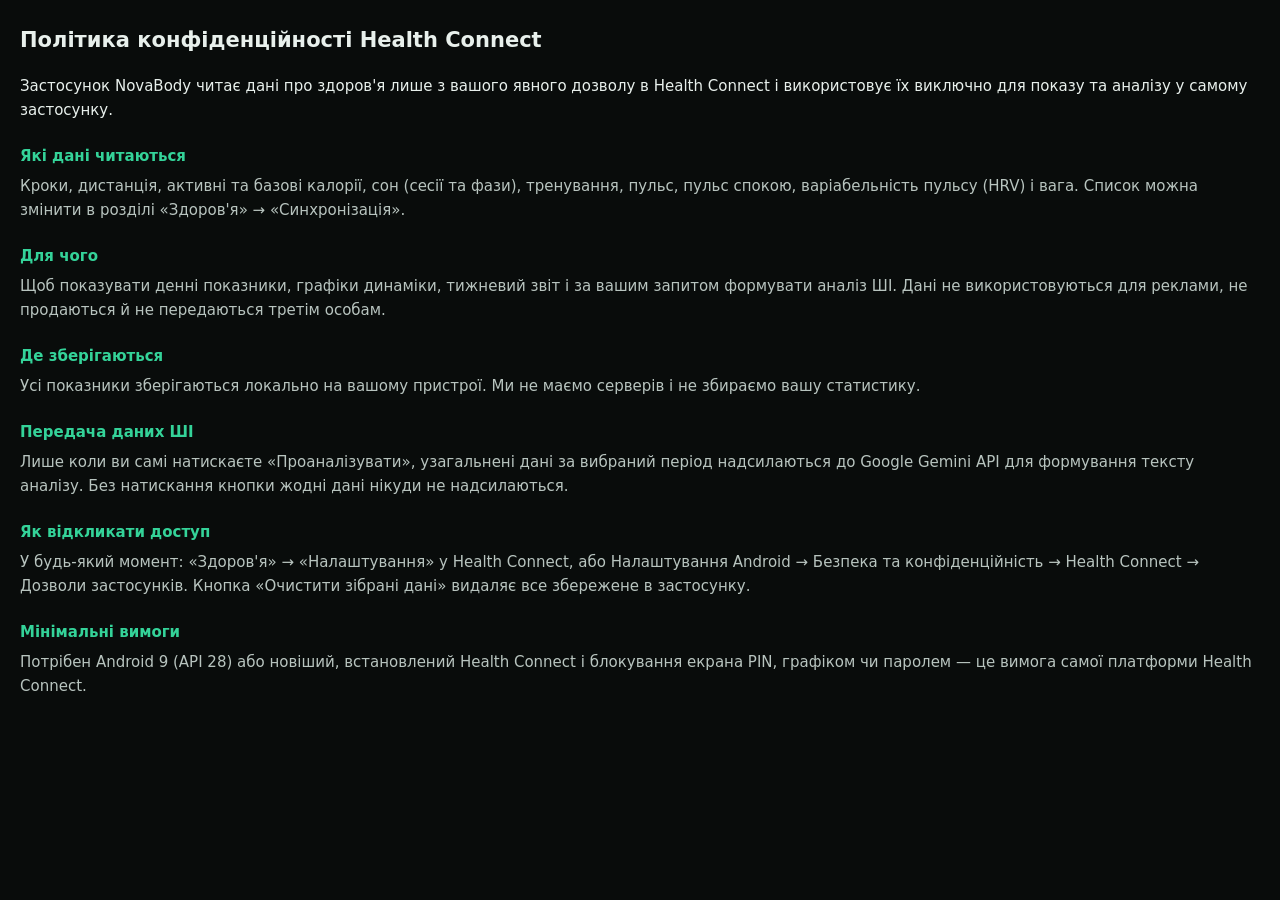
<file: privacypolicy.html>
<!doctype html>
<html lang="uk">
  <head>
    <meta charset="utf-8" />
    <meta name="viewport" content="width=device-width, initial-scale=1.0" />
    <title>Політика конфіденційності Health Connect</title>
    <style>
      :root { color-scheme: dark; }
      body {
        margin: 0;
        padding: 24px 20px 48px;
        background: #090c0b;
        color: #e8f0ec;
        font: 15px/1.6 -apple-system, system-ui, "Segoe UI", Roboto, sans-serif;
      }
      h1 { font-size: 21px; margin: 0 0 16px; }
      h2 { font-size: 15px; margin: 22px 0 6px; color: #34d399; }
      p { margin: 0; color: #b8c4bf; }
      .lead { color: #e8f0ec; }
    </style>
  </head>
  <body>
    <h1>Політика конфіденційності Health Connect</h1>
    <p class="lead">
      Застосунок NovaBody читає дані про здоров'я лише з вашого явного дозволу в Health Connect і використовує їх
      виключно для показу та аналізу у самому застосунку.
    </p>

    <h2>Які дані читаються</h2>
    <p>
      Кроки, дистанція, активні та базові калорії, сон (сесії та фази), тренування, пульс, пульс спокою,
      варіабельність пульсу (HRV) і вага. Список можна змінити в розділі «Здоров'я» → «Синхронізація».
    </p>

    <h2>Для чого</h2>
    <p>
      Щоб показувати денні показники, графіки динаміки, тижневий звіт і за вашим запитом формувати аналіз ШІ.
      Дані не використовуються для реклами, не продаються й не передаються третім особам.
    </p>

    <h2>Де зберігаються</h2>
    <p>Усі показники зберігаються локально на вашому пристрої. Ми не маємо серверів і не збираємо вашу статистику.</p>

    <h2>Передача даних ШІ</h2>
    <p>
      Лише коли ви самі натискаєте «Проаналізувати», узагальнені дані за вибраний період надсилаються до
      Google Gemini API для формування тексту аналізу. Без натискання кнопки жодні дані нікуди не надсилаються.
    </p>

    <h2>Як відкликати доступ</h2>
    <p>
      У будь-який момент: «Здоров'я» → «Налаштування» у Health Connect, або Налаштування Android → Безпека та
      конфіденційність → Health Connect → Дозволи застосунків. Кнопка «Очистити зібрані дані» видаляє все
      збережене в застосунку.
    </p>

    <h2>Мінімальні вимоги</h2>
    <p>
      Потрібен Android 9 (API 28) або новіший, встановлений Health Connect і блокування екрана PIN, графіком чи
      паролем — це вимога самої платформи Health Connect.
    </p>
  </body>
</html>
</file>
